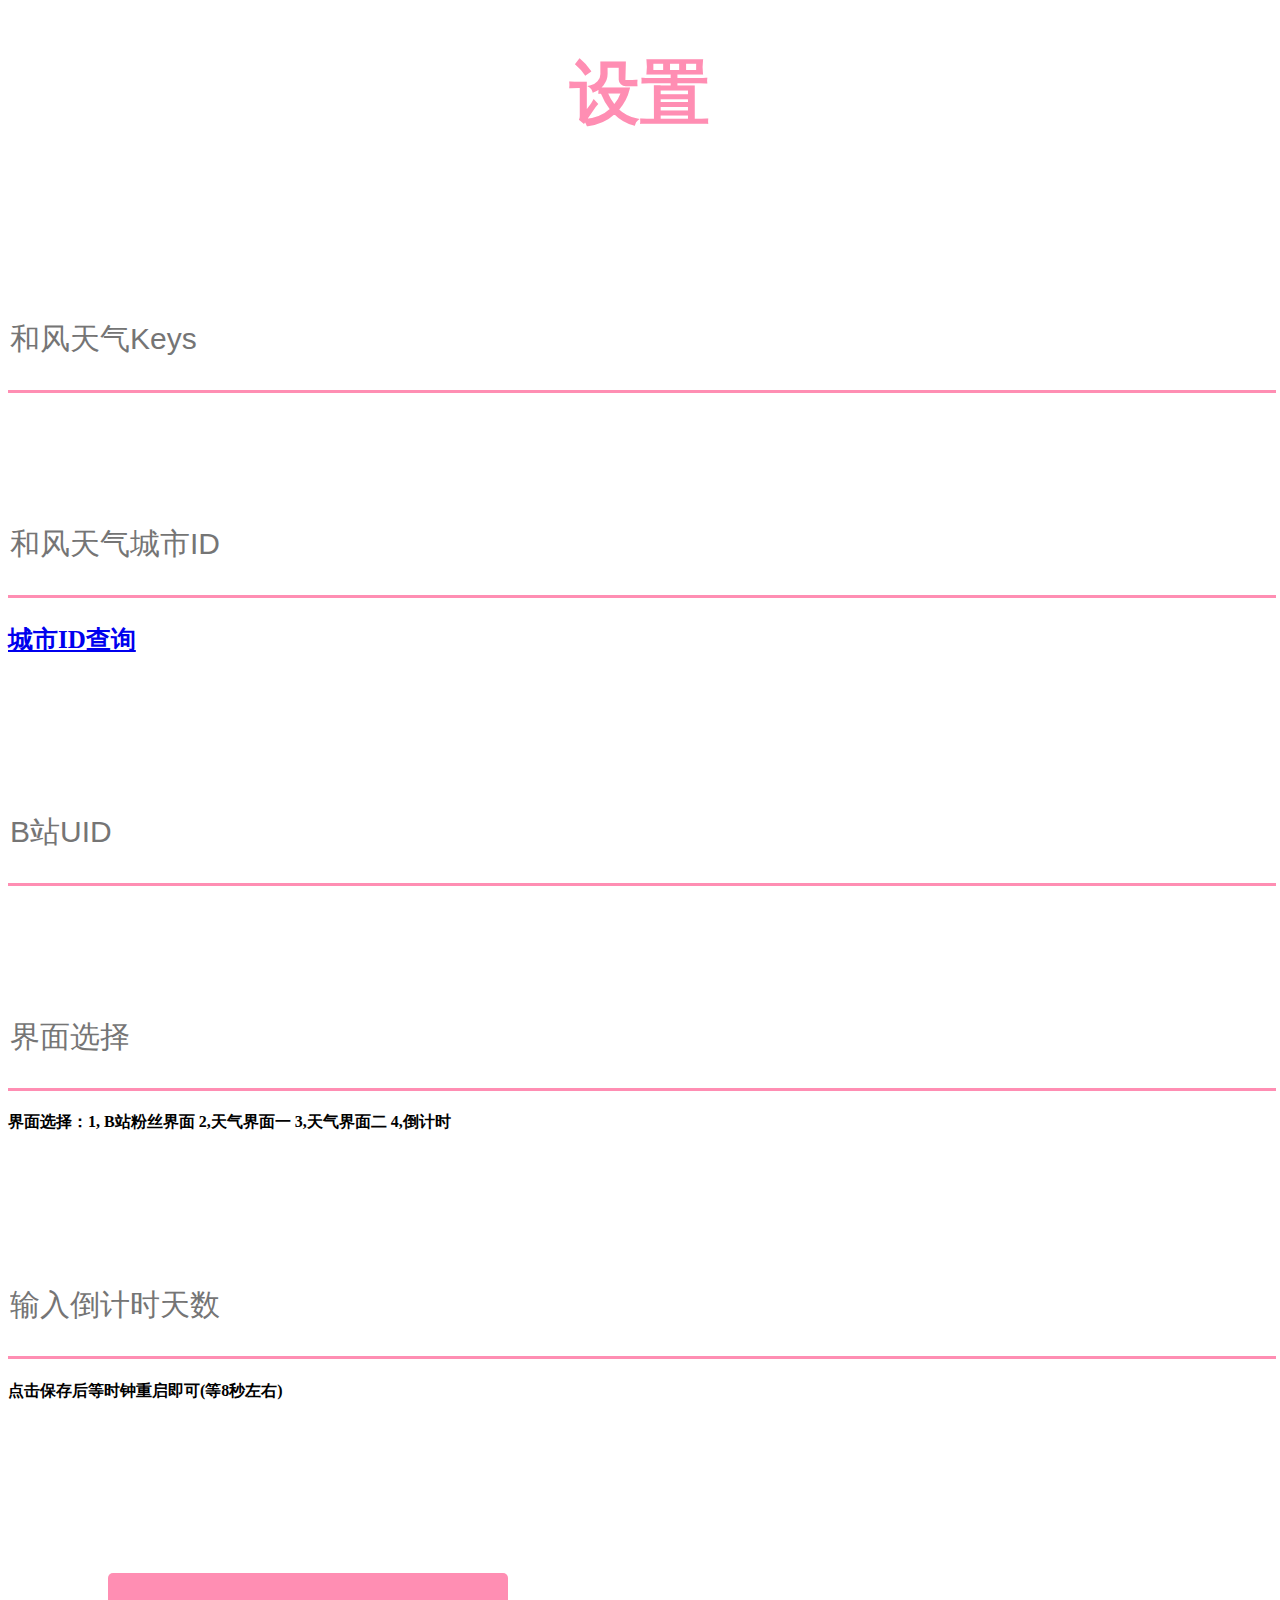
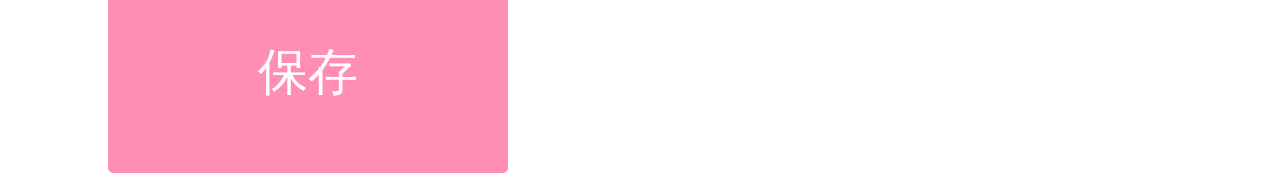
<file: data/index.html>
<!DOCTYPE html>
<meta
  content="width=device-width, initial-scale=1.0, maximum-scale=1.0, user-scalable=0;"
  name="viewport"
/>
<html lang="en">
  <head>
    <meta charset="UTF-8" />
    <meta name="viewport" content="width=device-width, initial-scale=1.0" />
    <meta http-equiv="X-UA-Compatible" content="ie=edge" />
    <title>天气时钟-设置</title>
    <style>
      h1 {
        color: #ff8eb3;
        text-align: center;
        font-size: 70px;
      }
      h2 {
        color: green;
        font-size: 50px;
      }
      h3 {
        color: green;
        font-size: 25px;
      }
      p {
        font-size: 25px;
      }

      .af {
        width: 400px;
        height: 200px;
        border: none;
        border-radius: 5px;
        cursor: pointer;
        display: inline-block;
        margin: 20px;
        text-align: center;
        font-size: 50px;
        color: #fff;
        background: #ff8eb3;
        margin: 0 100px;
        margin-top: 150px;
      }
      /*.af:hover{
                opacity: 0.8;
            }*/
      .title {
        font-size: 60px;
        color: #ff8eb3;
        margin-bottom: 30px;
      }

      input {
        width: 100%;
        height: 100px;
        font-size: 30px;
        margin-top: 100px;
        border-top: none;
        border-left: none;
        border-right: none;
        border-bottom: 3px solid #ff8eb3;
        color: #ff8eb3;
      }
      #touch {
        width: 60px;
        height: 60px;
        position: absolute;
        left: 300px;
        top: 79px;
        margin-left: -30px;
        margin-top: -30px;
        z-index: 999999;
      }

      #simple-menu {
        width: 60px;
        height: 60px;
        cursor: move;
      }
    </style>
    <style lang="scss" scoped>
      .wave-mask {
        position: absolute;
        width: 200px;
        height: 200px;
        top: 10px;
        left: 55%;
        border-radius: 40%;
        background-color: rgba(212, 24, 24, 0.9);
        transform: translate(-50%, -70%) rotate(0);
        animation: toRotate 10s linear -5s infinite;
        z-index: 20;
      }

      @keyframes toRotate {
        50% {
          transform: translate(-50%, -70%) rotate(180deg);
        }

        100% {
          transform: translate(-50%, -70%) rotate(360deg);
        }
      }

      .container {
        width: 100px;
        height: 100px;
        border-radius: 50%;
        border: 3px solid #67c23a;
        background: #ffffff;
        position: absolute;
        top: 50%;
        left: 50%;
        transform: translate(-50%, -50%);
        padding: 5px;
      }

      .wave {
        position: relative;
        width: 100px;
        height: 100px;
        background-image: linear-gradient(-180deg, #aaff80 13%, #67c23a 91%);
        border-radius: 50%;
      }

      .container {
        overflow: hidden;
      }

      .wave-mask {
        background-color: rgba(255, 255, 255, 0.9);
      }
    </style>
  </head>
  <body>
    <h1>设置</h1>
    <input type="text" id="zdws" placeholder="和风天气Keys" />
    <input type="text" id="wsdw" placeholder="和风天气城市ID" />
    <h3><a href="https://where.qweather.com/index.html">城市ID查询</a></h3>
    <input type="text" id="yggd" placeholder="B站UID" />
    <input type="text" id="txhm" placeholder="界面选择" />
    <h4>界面选择：1, B站粉丝界面 2,天气界面一 3,天气界面二 4,倒计时</h4>
    <input type="text" id="zgwd" placeholder="输入倒计时天数" />
    <h4>点击保存后等时钟重启即可(等8秒左右)</h4>
    <input class="af" type="button" value="保存" onclick="opera()" />
  </body>
  <script>
    function opera() {
      zdws(document.getElementById('zdws').value);
      wsdw(document.getElementById('wsdw').value);
      yggd(document.getElementById('yggd').value);
      txhm(document.getElementById('txhm').value);
      zgwd(document.getElementById('zgwd').value);
    }

    function zdws(n) {
      var xmlhttp;
      if (window.XMLHttpRequest) {
        xmlhttp = new XMLHttpRequest();
      }
      xmlhttp.onreadystatechange = function () {};
      xmlhttp.open('GET', '/zdws?zdws=' + n);
      xmlhttp.send();
    }
    function wsdw(n) {
      var xmlhttp;
      if (window.XMLHttpRequest) {
        xmlhttp = new XMLHttpRequest();
      }
      xmlhttp.onreadystatechange = function () {};
      xmlhttp.open('GET', '/wsdw?wsdw=' + n);
      xmlhttp.send();
    }
    function yggd(n) {
      var xmlhttp;
      if (window.XMLHttpRequest) {
        xmlhttp = new XMLHttpRequest();
      }
      xmlhttp.onreadystatechange = function () {};
      xmlhttp.open('GET', '/yggd?yggd=' + n);
      xmlhttp.send();
    }
    function txhm(n) {
      var xmlhttp;
      if (window.XMLHttpRequest) {
        xmlhttp = new XMLHttpRequest();
      }
      xmlhttp.onreadystatechange = function () {};
      xmlhttp.open('GET', '/txhm?txhm=' + n);
      xmlhttp.send();
    }
    function zgwd(n) {
      var xmlhttp;
      if (window.XMLHttpRequest) {
        xmlhttp = new XMLHttpRequest();
      }
      xmlhttp.onreadystatechange = function () {};
      xmlhttp.open('GET', '/zgwd?zgwd=' + n);
      xmlhttp.send();
    }
  </script>
</html>
</file>
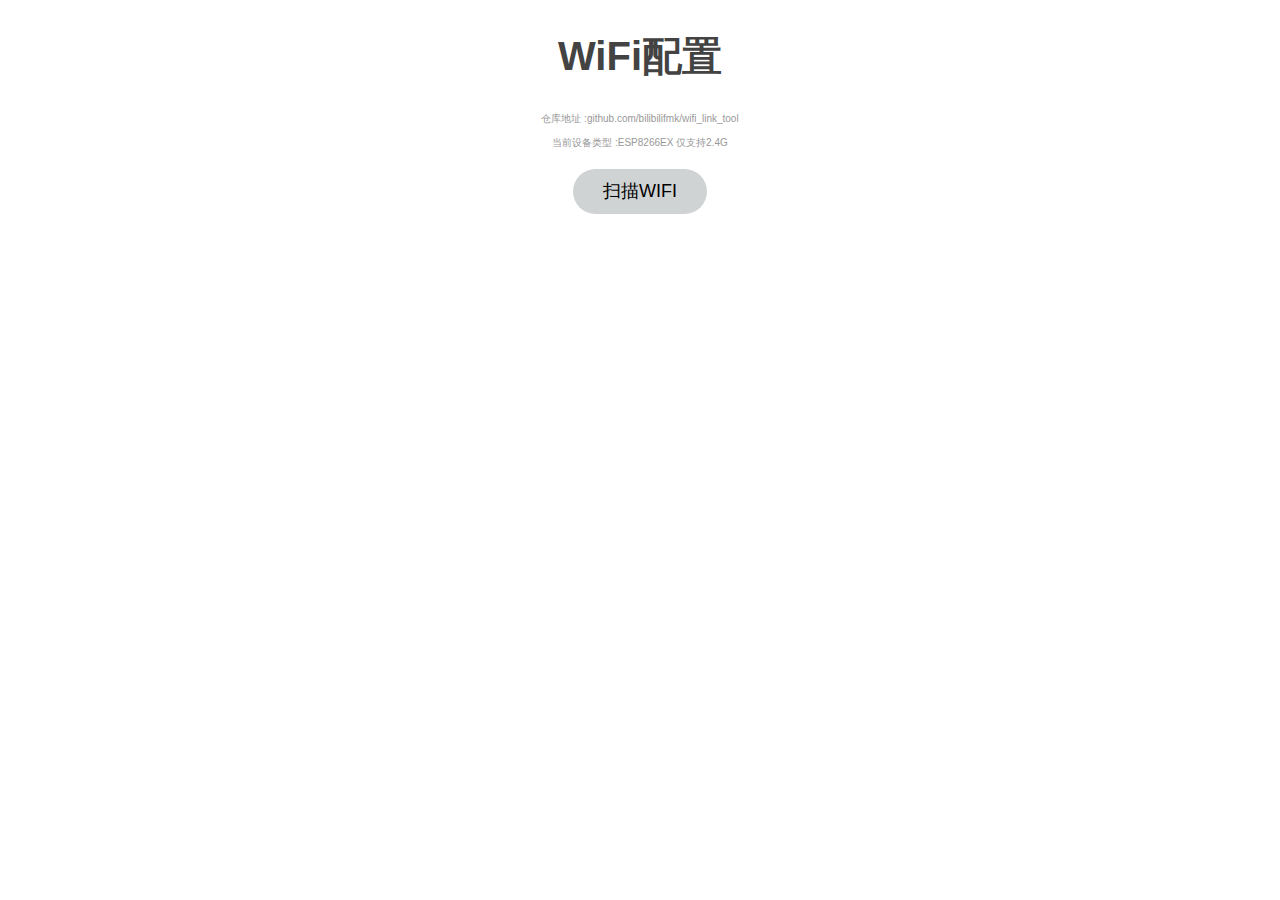
<file: data/config.html>
<html>
  <head>
    <meta http-equiv="Content-Type" content="text/html; charset=UTF-8" />

    <meta
      name="fs_wifi_link_tool"
      content="width=device-width,initial-scale=1"
    />
    <style>


      .ball-grid-pulse{width:200px}.ball-grid-pulse>div:nth-child(1){-webkit-animation-delay:-0.06s;animation-delay:-0.06s;-webkit-animation-duration:.72s;animation-duration:.72s}.ball-grid-pulse>div:nth-child(2){-webkit-animation-delay:.25s;animation-delay:.25s;-webkit-animation-duration:1.02s;animation-duration:1.02s}.ball-grid-pulse>div:nth-child(3){-webkit-animation-delay:-0.17s;animation-delay:-0.17s;-webkit-animation-duration:1.28s;animation-duration:1.28s}.ball-grid-pulse>div:nth-child(4){-webkit-animation-delay:.48s;animation-delay:.48s;-webkit-animation-duration:1.42s;animation-duration:1.42s}.ball-grid-pulse>div:nth-child(5){-webkit-animation-delay:.31s;animation-delay:.31s;-webkit-animation-duration:1.45s;animation-duration:1.45s}.ball-grid-pulse>div:nth-child(6){-webkit-animation-delay:.03s;animation-delay:.03s;-webkit-animation-duration:1.18s;animation-duration:1.18s}.ball-grid-pulse>div:nth-child(7){-webkit-animation-delay:.46s;animation-delay:.46s;-webkit-animation-duration:.87s;animation-duration:.87s}.ball-grid-pulse>div:nth-child(8){-webkit-animation-delay:.78s;animation-delay:.78s;-webkit-animation-duration:1.45s;animation-duration:1.45s}.ball-grid-pulse>div:nth-child(9){-webkit-animation-delay:.45s;animation-delay:.45s;-webkit-animation-duration:1.06s;animation-duration:1.06s}.ball-grid-pulse>div{background-color:#ebadbe;width:50px;height:50px;border-radius:100%;margin:2px;-webkit-animation-fill-mode:both;animation-fill-mode:both;display:inline-block;-webkit-animation-name:ball-grid-pulse;animation-name:ball-grid-pulse;-webkit-animation-iteration-count:infinite;animation-iteration-count:infinite;-webkit-animation-delay:0;animation-delay:0}@-webkit-keyframes ball-grid-pulse{0%{-webkit-transform:scale(1);transform:scale(1)}50%{-webkit-transform:scale(0.5);transform:scale(0.5);opacity:.7}100%{-webkit-transform:scale(1);transform:scale(1);opacity:1}}@keyframes ball-grid-pulse{0%{-webkit-transform:scale(1);transform:scale(1)}50%{-webkit-transform:scale(0.5);transform:scale(0.5);opacity:.7}100%{-webkit-transform:scale(1);transform:scale(1);opacity:1}}body{color:#434343;font-family:"SF Pro Text","SF Pro Icons","Helvetica Neue",Helvetica,Arial,sans-serif;font-size:10px;line-height:1.42857142857143;padding:20px}a{text-decoration:none}input:focus,button:focus{outline:0}#container{margin:0 auto;max-width:350px}#scan-btn{display:block;background:#d0d3d4;border:0;border-radius:25px;cursor:pointer;font-size:18px;height:45px;line-height:45px;margin:18px auto;padding:0 30px}#reboot-btn{display:block;background:#d0d3d4;border:0;border-radius:25px;cursor:pointer;font-size:18px;height:45px;line-height:45px;margin:18px auto;padding:0 30px}#ssid-list{margin-top:20px;box-sizing:border-box;border-radius:18px;width:100%;background:#f4f6f6}#ssid-list>li{line-height:32px;position:relative;cursor:pointer;display:block;padding:8px 15px}#ssid-list>li:first-child{border-top:0;border-top-left-radius:20px;border-top-right-radius:20px}#ssid-list>li:last-child{border-bottom-left-radius:20px;border-bottom-right-radius:20px}#ssid-list>li:hover{background:#d0d3d4}.wifi-logo{position:absolute;top:14px;height:18px}.encrytype{color:#999;display:inline-block;z-index:1;position:absolute;right:16px}.ssid_name{margin-left:34px;font-size:16px}#secondary-menu{display:none;width:300px;height:180px;position:fixed;top:180px;left:calc(50% - 150px);background:#f4f6f6;border-radius:25px;text-align:center}#secondary-menu-ssid{margin-top:12px;font-size:20px;display:inline-block}#key-icon{position:absolute;left:30px;top:75px;width:25px}#wifi-pass{margin-top:25px;width:260px;height:40px;font-size:18px;border:0;border-radius:25px;text-align:center}#wifi-pass-sub{width:100px;height:40px;border:0;border-radius:25px;background:#d0d3d4;line-height:18px;margin:18px 5px 0 5px;font-size:18px;opacity:.6}#secondary-menu-back{cursor:pointer;position:absolute;top:18px;left:18px;font-family:Consolas;font-size:16px;width:13px;height:13px;line-height:30px;border-top:3px solid #a1a1a1;border-left:3px solid #a1a1a1;transform:rotate(-45deg)}#status{display:none;margin-top:50px;font-size:28px;text-align:center}function echo(stringA,stringB){var hello="你好";alert("hello world")}
    </style>
    <style>
      html,
      * {
        -webkit-user-select: text !important;
        -moz-user-select: text !important;
      }
    </style>
  </head>

  <body>
    <h1 style="text-align: center; font-size: 40px">WiFi配置</h1>
    <p style="color: #999; text-align: center">
      仓库地址 :github.com/bilibilifmk/wifi_link_tool
    </p>
    <p style="color: #999; text-align: center">
      当前设备类型 :ESP8266EX 仅支持2.4G
    </p>
    <div id="container">
      <button onclick="scan()" id="scan-btn">扫描WIFI</button>

      <div id="ssid-list"></div>
    </div>
    <div id="secondary-menu">
      <div id="secondary-menu-back" onclick="back()"></div>
      <div id="secondary-menu-ssid"></div>
      <img
        id="key-icon"
        src="[data-uri]"
      />
      <input type="text" id="wifi-pass" oninput="pass_change()" />
      <button id="wifi-pass-sub" onclick="connect()" disabled="">连接</button>
    </div>
    <div id="status">
      <div class="loader-inner ball-grid-pulse" style="margin: 0 auto">
        <div></div>
        <div></div>
        <div></div>
        <div></div>
        <div></div>
        <div></div>
        <div></div>
        <div></div>
        <div></div>
      </div>
    </div>

    <script>
      function $(id) {
        return document.getElementById(id);
      }
      function reboot() {
        var xmlhttp;
        if (window.XMLHttpRequest) {
          xmlhttp = new XMLHttpRequest();
        }
        xmlhttp.onreadystatechange = function () {
          if (xmlhttp.readyState == 4 && xmlhttp.status == 200) {
            if (xmlhttp.responseText != '') {
              window.open('http://' + xmlhttp.responseText);
            }
          }
        };
        xmlhttp.open('GET', '/opera?opera=reboot');
        xmlhttp.send();
      }
      function scan() {
        $('scan-btn').setAttribute('disabled', 'disabled');
        $('scan-btn').style.cursor = 'default';
        $('scan-btn').style.opacity = '0.6';
        $('ssid-list').innerHTML = '';
        $('ssid-list').style.display = 'none';
        $('status').style.display = 'block';
        var xmlhttp = new XMLHttpRequest();
        xmlhttp.onreadystatechange = function () {
          if (xmlhttp.readyState == 4 && xmlhttp.status == 200) {
            $('scan-btn').style.cursor = 'pointer';
            $('scan-btn').style.opacity = '1';
            $('ssid-list').style.display = 'block';
            $('status').style.display = 'none';
            res_json = JSON.parse(xmlhttp.responseText);
            var i, j, max;
            for (i = 0; i < res_json.req.length; i++) {
              max = 0;
              for (j = 0; j < res_json.req.length; j++) {
                if (res_json.req[max].rssi < res_json.req[j].rssi) {
                  max = j;
                }
              }
              var para = document.createElement('li');
              para.id = 'ssid' + i;
              para.setAttribute('onclick', "ssid_select('" + para.id + "')");
              if (res_json.req[max].rssi >= -45) {
                para.innerHTML +=
                  "<img class='wifi-logo' src='[data-uri]'>";
              } else {
                if (res_json.req[max].rssi >= -60) {
                  para.innerHTML +=
                    "<img class='wifi-logo' src='[data-uri]'>";
                } else {
                  if (res_json.req[max].rssi >= -75) {
                    para.innerHTML +=
                      "<img class='wifi-logo' src='[data-uri]'>";
                  } else {
                    para.innerHTML +=
                      "<img class='wifi-logo' src='[data-uri]'>";
                  }
                }
              }
              para.innerHTML +=
                "<span class='encrytype'>" +
                res_json.req[max].encryptionType +
                '</span>' +
                "<span id='ssid_name" +
                i +
                "' class='ssid_name'>" +
                res_json.req[max].ssid +
                '</span>';
              $('ssid-list').appendChild(para);
              res_json.req[max].rssi = -999;
            }
            $('scan-btn').removeAttribute('disabled');
          }
        };
        xmlhttp.open('GET', '/wifiscan', true);
        xmlhttp.send();
      }
      var ssid_name;
      function ssid_select(ssid_num) {
        ssid_name = $(ssid_num).children[2].innerHTML;
        $('container').style.display = 'none';
        if ($(ssid_num).children[1].innerHTML == 'Open') {
          connect();
        } else {
          $('wifi-pass-sub').setAttribute('disabled', 'disabled');
          $('secondary-menu-ssid').innerHTML = ssid_name;
          $('secondary-menu').style.display = 'block';
          if ($('secondary-menu-ssid').offsetWidth > 150) {
            var str = $('secondary-menu-ssid').innerHTML;
            $('secondary-menu-ssid').innerHTML =
              str.substr(0, str.length - 4) + '...';
          }
          $('wifi-pass').focus();
        }
      }
      function back() {
        $('secondary-menu').style.display = 'none';
        $('container').style.display = 'block';
        $('wifi-pass-sub').style.cursor = 'default';
        $('wifi-pass-sub').style.opacity = '0.6';
        $('wifi-pass').value = '';
      }
      function pass_change() {
        if ($('wifi-pass').value.length >= 8) {
          $('wifi-pass-sub').style.cursor = 'pointer';
          $('wifi-pass-sub').style.opacity = '1';
          $('wifi-pass-sub').removeAttribute('disabled');
        } else {
          $('wifi-pass-sub').style.cursor = 'default';
          $('wifi-pass-sub').style.opacity = '0.6';
          $('wifi-pass-sub').setAttribute('disabled', 'disabled');
        }
      }
      function connect() {
        $('secondary-menu').style.display = 'none';
        $('status').style.display = 'block';
        var xmlhttp = new XMLHttpRequest();
        var requestString =
          './wificonfig?ssid=' +
          ssid_name +
          '&password=' +
          $('wifi-pass').value;
        xmlhttp.onreadystatechange = function () {
          if (xmlhttp.readyState == 4 && xmlhttp.status == 200) {
            if (xmlhttp.responseText == '0') {
              $('status').innerHTML = '连接失败';
            } else {
              $('status').innerHTML =
                ' <button onclick="reboot()" id="reboot-btn">配置完成重启并跳转</button> <p style="color:#999;text-align: center;"> ' +
                '本机IP:' +
                xmlhttp.responseText +
                ' </p>  <p style="color:#999;text-align: center;">--参-数-设-置--</p> <iframe  src="/"  id="myiframe" width="100%"  height="10000px"" id="win" name="win" onload="Javascript:SetWinHeight(this)" frameborder="0" scrolling="no"></iframe>';
            }
          }
        };
        xmlhttp.open('GET', requestString, true);
        xmlhttp.send();
        $('wifi-pass-sub').style.cursor = 'default';
        $('wifi-pass-sub').style.opacity = '0.6';
        $('wifi-pass').value = '';
      }
      document.onkeydown = function (event) {
        var e = event || window.event;
        if (e && e.keyCode == 13 && $('wifi-pass').value.length >= 8) {
          connect();
        }
      };
    </script>
  </body>
</html>
</file>
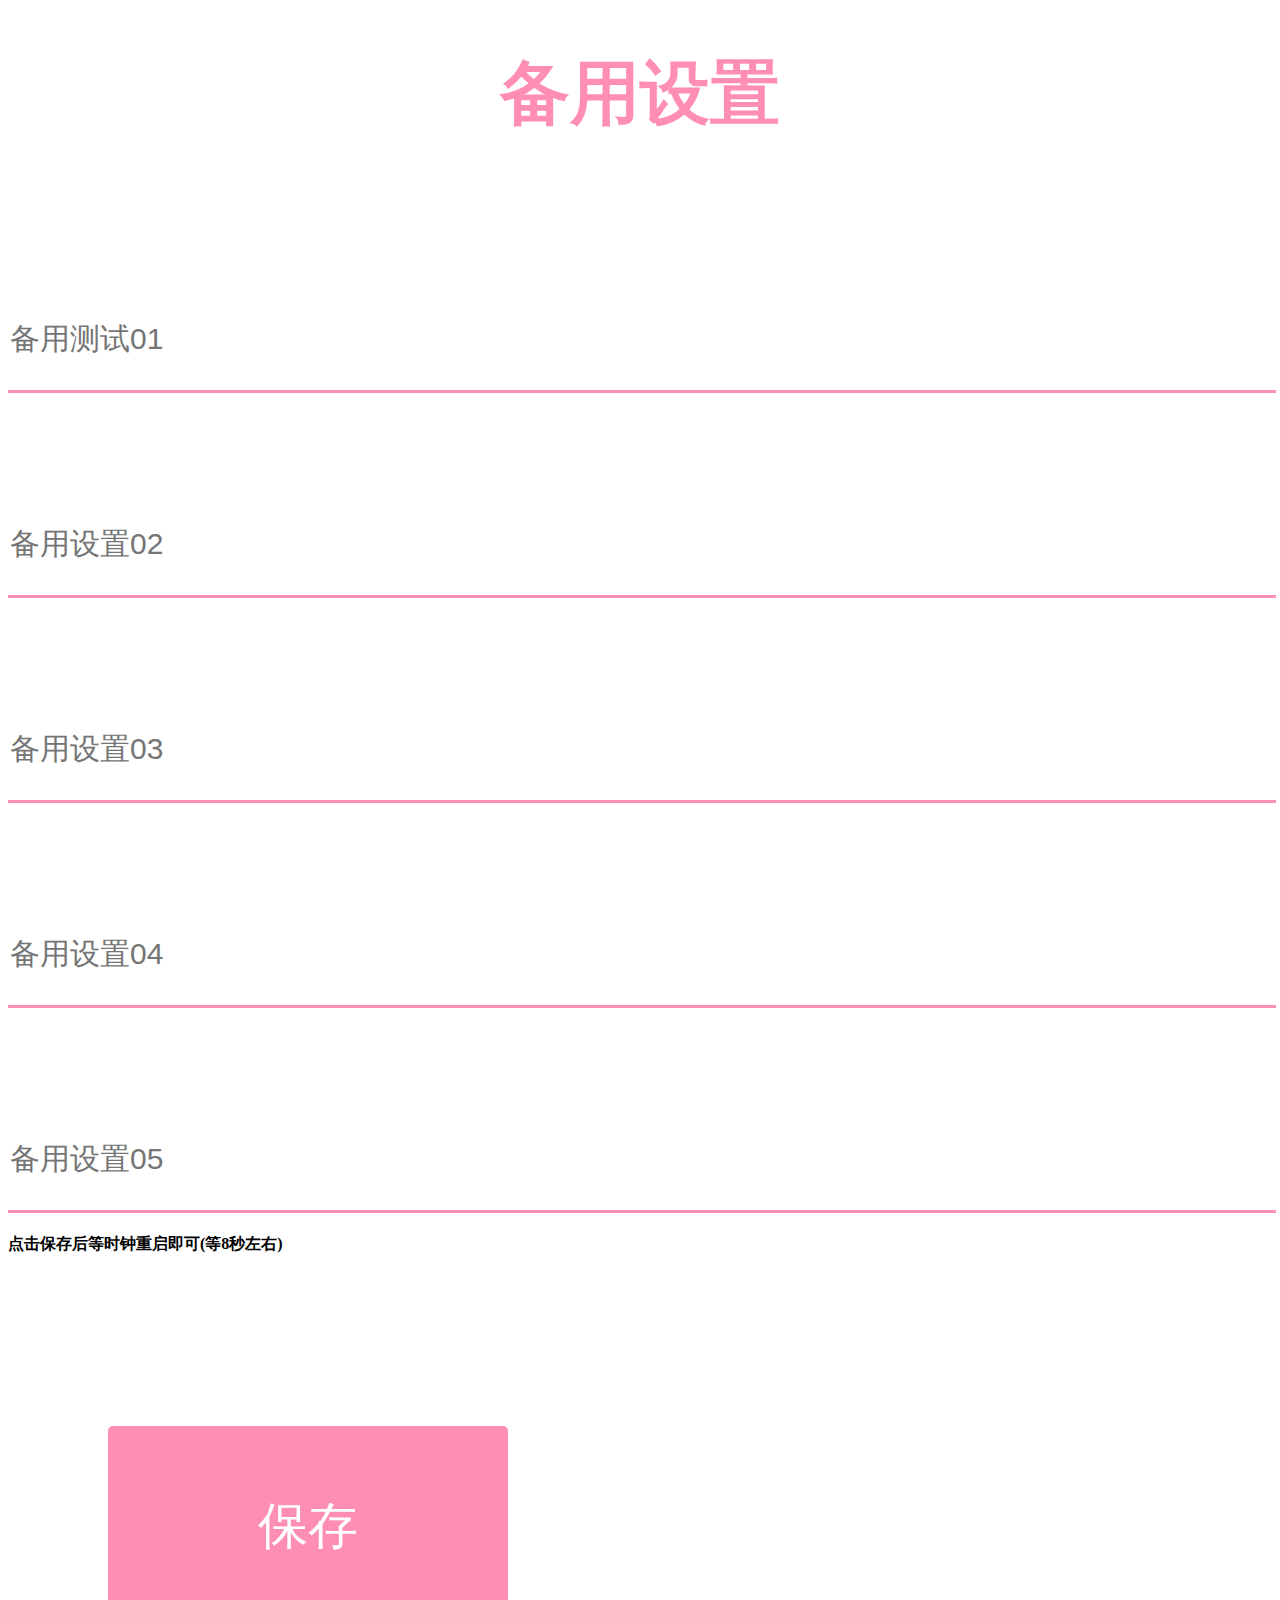
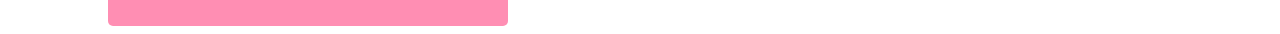
<file: data/set.html>
<!DOCTYPE html>
<meta
  content="width=device-width, initial-scale=1.0, maximum-scale=1.0, user-scalable=0;"
  name="viewport"
/>
<html lang="en">
  <head>
    <meta charset="UTF-8" />
    <meta name="viewport" content="width=device-width, initial-scale=1.0" />
    <meta http-equiv="X-UA-Compatible" content="ie=edge" />
    <title>备用设置</title>
    <style>
      h1 {
        color: #ff8eb3;
        text-align: center;
        font-size: 70px;
      }
      h2 {
        color: green;
        font-size: 50px;
      }
      h3 {
        color: green;
        font-size: 25px;
      }
      p {
        font-size: 25px;
      }

      .af {
        width: 400px;
        height: 200px;
        border: none;
        border-radius: 5px;
        cursor: pointer;
        display: inline-block;
        margin: 20px;
        text-align: center;
        font-size: 50px;
        color: #fff;
        background: #ff8eb3;
        margin: 0 100px;
        margin-top: 150px;
      }
      /*.af:hover{
                opacity: 0.8;
            }*/
      .title {
        font-size: 60px;
        color: #ff8eb3;
        margin-bottom: 30px;
      }

      input {
        width: 100%;
        height: 100px;
        font-size: 30px;
        margin-top: 100px;
        border-top: none;
        border-left: none;
        border-right: none;
        border-bottom: 3px solid #ff8eb3;
        color: #ff8eb3;
      }
      #touch {
        width: 60px;
        height: 60px;
        position: absolute;
        left: 300px;
        top: 79px;
        margin-left: -30px;
        margin-top: -30px;
        z-index: 999999;
      }

      #simple-menu {
        width: 60px;
        height: 60px;
        cursor: move;
      }
    </style>
    <style lang="scss" scoped>
      .wave-mask {
        position: absolute;
        width: 200px;
        height: 200px;
        top: 10px;
        left: 55%;
        border-radius: 40%;
        background-color: rgba(212, 24, 24, 0.9);
        transform: translate(-50%, -70%) rotate(0);
        animation: toRotate 10s linear -5s infinite;
        z-index: 20;
      }

      @keyframes toRotate {
        50% {
          transform: translate(-50%, -70%) rotate(180deg);
        }

        100% {
          transform: translate(-50%, -70%) rotate(360deg);
        }
      }

      .container {
        width: 100px;
        height: 100px;
        border-radius: 50%;
        border: 3px solid #67c23a;
        background: #ffffff;
        position: absolute;
        top: 50%;
        left: 50%;
        transform: translate(-50%, -50%);
        padding: 5px;
      }

      .wave {
        position: relative;
        width: 100px;
        height: 100px;
        background-image: linear-gradient(-180deg, #aaff80 13%, #67c23a 91%);
        border-radius: 50%;
      }

      .container {
        overflow: hidden;
      }

      .wave-mask {
        background-color: rgba(255, 255, 255, 0.9);
      }
    </style>
  </head>
  <body>
    <h1>备用设置</h1>
    <input type="text" id="seta" placeholder="备用测试01" />
    <input type="text" id="setb" placeholder="备用设置02" />
    <input type="text" id="setc" placeholder="备用设置03" />
    <input type="text" id="setd" placeholder="备用设置04" />
    <input type="text" id="sete" placeholder="备用设置05" />
    <h4>点击保存后等时钟重启即可(等8秒左右)</h4>
    <input class="af" type="button" value="保存" onclick="opera()" />
  </body>
  <script>
    function opera() {
      seta(document.getElementById('seta').value);
      setb(document.getElementById('setb').value);
      setc(document.getElementById('setc').value);
      setd(document.getElementById('setd').value);
      sete(document.getElementById('sete').value);
    }

    function seta(n) {
      var xmlhttp;
      if (window.XMLHttpRequest) {
        xmlhttp = new XMLHttpRequest();
      }
      xmlhttp.onreadystatechange = function () {};
      xmlhttp.open('GET', '/seta?seta=' + n);
      xmlhttp.send();
    }
    function setb(n) {
      var xmlhttp;
      if (window.XMLHttpRequest) {
        xmlhttp = new XMLHttpRequest();
      }
      xmlhttp.onreadystatechange = function () {};
      xmlhttp.open('GET', '/setb?setb=' + n);
      xmlhttp.send();
    }
    function setc(n) {
      var xmlhttp;
      if (window.XMLHttpRequest) {
        xmlhttp = new XMLHttpRequest();
      }
      xmlhttp.onreadystatechange = function () {};
      xmlhttp.open('GET', '/setc?setc=' + n);
      xmlhttp.send();
    }
    function setd(n) {
      var xmlhttp;
      if (window.XMLHttpRequest) {
        xmlhttp = new XMLHttpRequest();
      }
      xmlhttp.onreadystatechange = function () {};
      xmlhttp.open('GET', '/setd?setd=' + n);
      xmlhttp.send();
    }
    function sete(n) {
      var xmlhttp;
      if (window.XMLHttpRequest) {
        xmlhttp = new XMLHttpRequest();
      }
      xmlhttp.onreadystatechange = function () {};
      xmlhttp.open('GET', '/sete?sete=' + n);
      xmlhttp.send();
    }
  </script>
</html>
</file>
